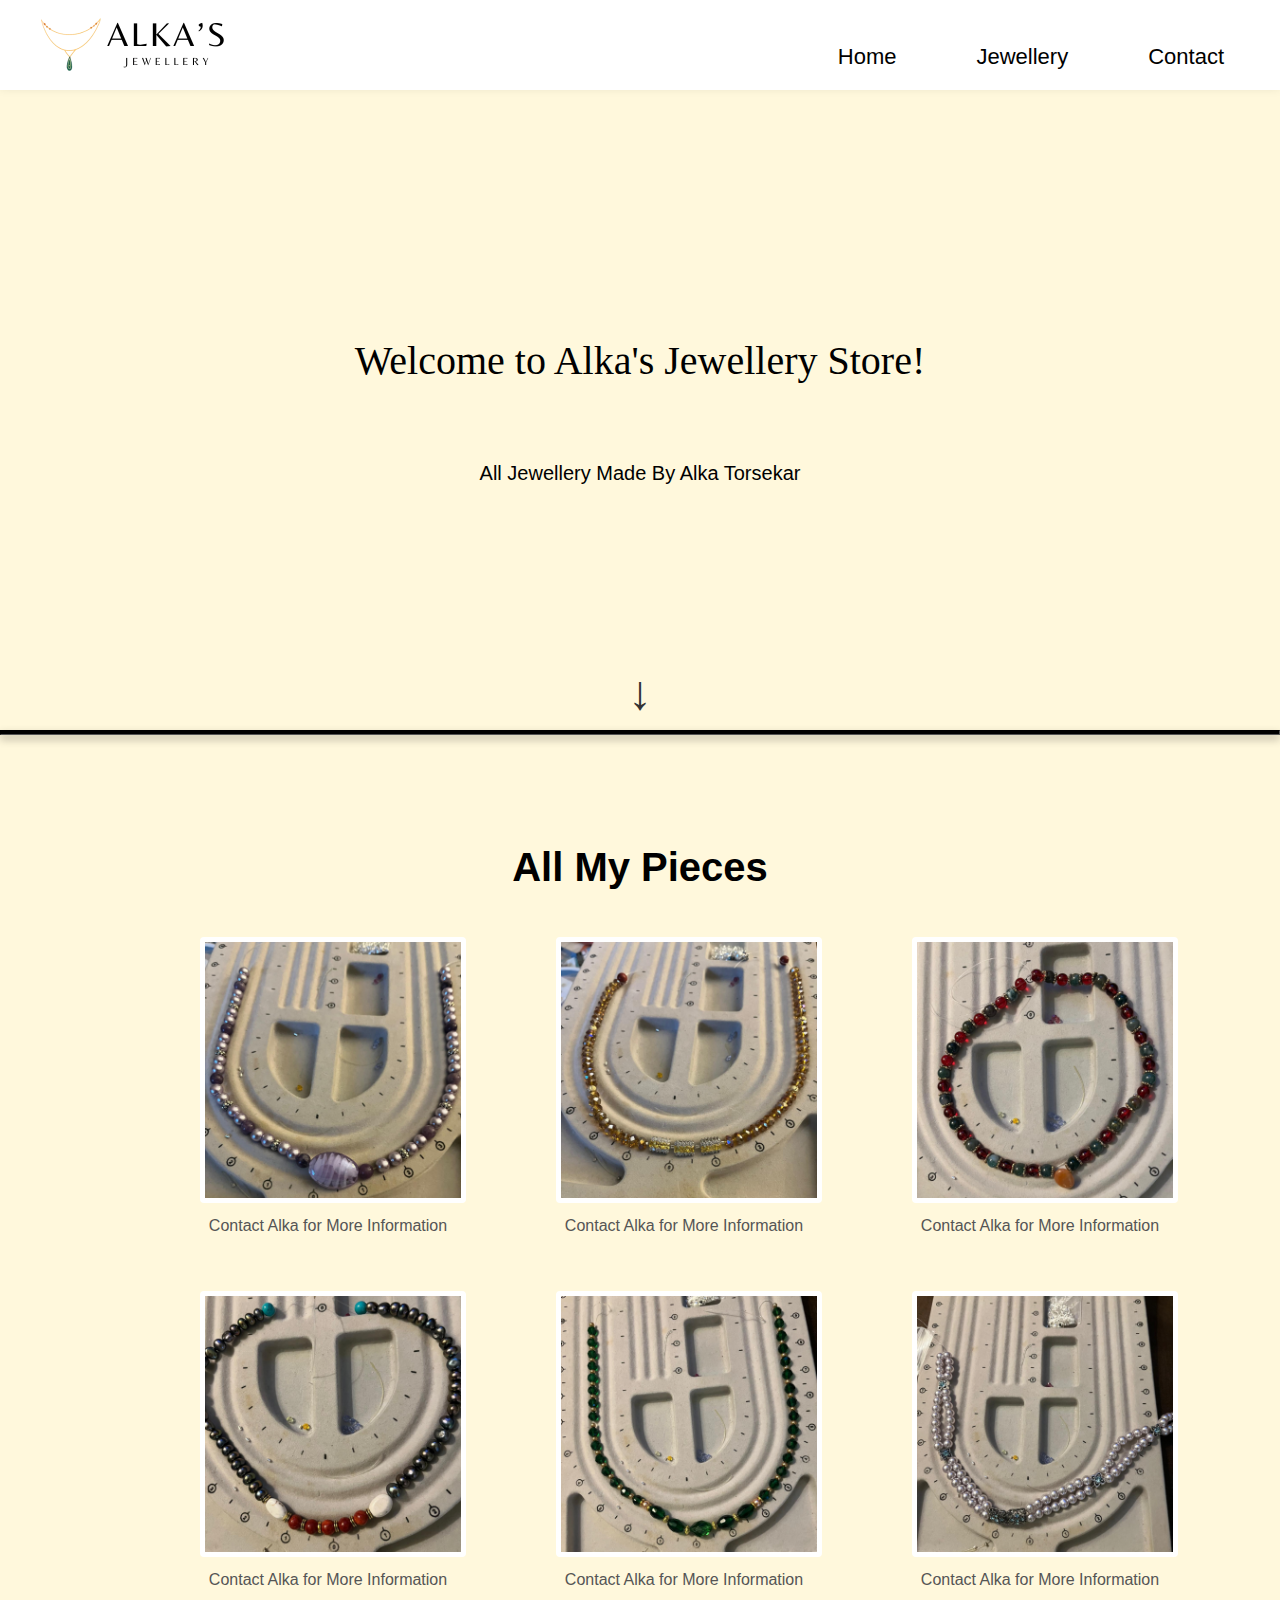
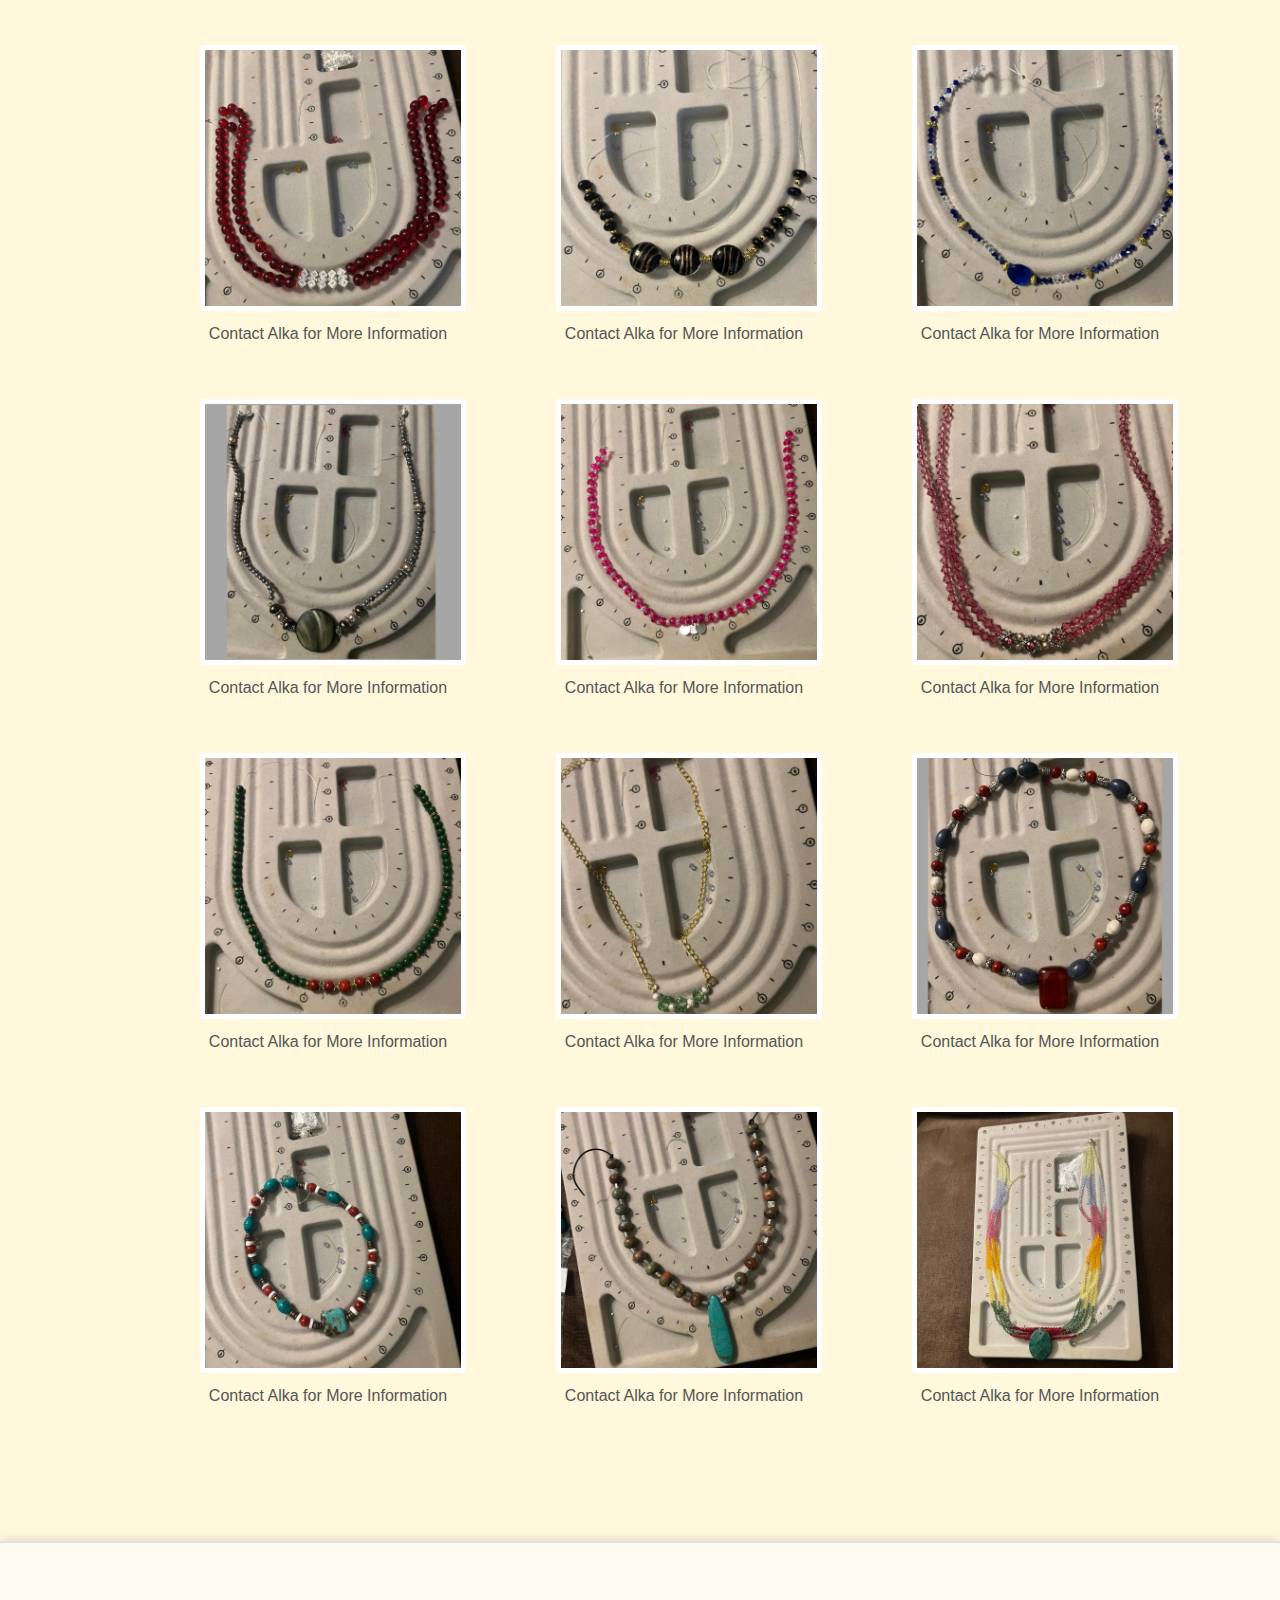
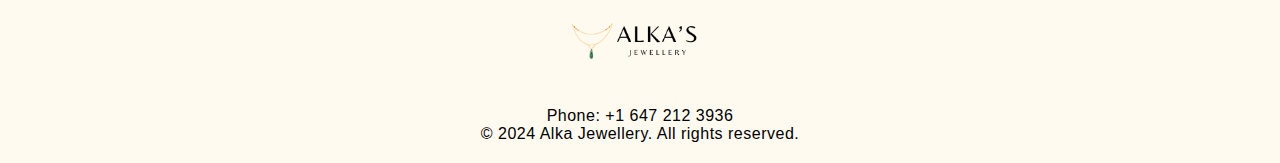
<file: index.html>
<!------------------------------------------------------------------------------->

<!--this is a declaration, that tells the web browser that this is HTML5-->
<!DOCTYPE html>
<!-- TAG to indicate that this is the beggeineg of html document-->
<html lang="en">
    
<html>

<body>
    

    <head>
        <meta charset="UTF-8">
        <meta name="viewport" content="width=device-width, initial-scale=1.0">
        <meta http-equiv="X-UA-Compatible" content="ie=edge">
        <title>Alka Jewellery</title>
        <link rel="stylesheet" href="style.css" >
    </head>


    <!--TOP MENU-->

    

    <header>
        <div class = "header" id = "myHeader">
            <h1>Alka's Jewellery Store</h1>
            <img src="Jewl Logo2.png">

            <!-- Menu Button -->
            <div class="menu-button" onclick="toggleMenu()" aria-label="Toggle Menu">
                <div class="menuButton"></div>
                <div class="menuButton"></div>
                <div class="menuButton"></div>
            </div>

            <nav>
                <ul class="menu">
                    <li><a href="index.html">Home</a></li>
                    <li><a href="#First">Jewellery</a></li>
                    <li><a href="form.html">Contact</a></li>
                </ul>
            </nav>

        </div>
    </header>


    <script>

        function toggleMenu() {
            const menu = document.querySelector('.header'); // Select the menu
            menu.classList.toggle('nav-active'); // Toggle the active class
        }

        function closeMenu() {
        const header = document.querySelector('.header');
        header.classList.remove('nav-active');
        }


    </script>


<!--THIS IS FOR THE FIRST BLOCK OF TEXT, 't' stands for Toronto -->
<div class="TitleScreen">
    <div class="HeaderBlock">
        <h1 style="font-family: Begum sans-serif; font-weight: 100;  font-size: 40px;">Welcome to Alka's Jewellery Store!</h1>
    </div>

    <div class="HeaderBlock2">
        <h1>All Jewellery Made By Alka Torsekar</h1>
    </div>
</div>


<div class="scroll-down">
    &#x2193; <!-- Unicode for down arrow -->
</div>

<script>
    document.querySelector('.scroll-down').addEventListener('click', function() {
        window.scroll({
            top: window.innerHeight,  // Scrolls down to the next section
            behavior: 'smooth'        // Adds smooth scrolling
        });
    });
</script>




<div class="line">

    <hr>

</div>


<section id = "First">

    <div class="JewBody">

        <h1>All My Pieces</h1>

    </div>

</section>

    



    



<div class="thumbnail-rows">

    <div class="thumbnail-container1">
        <img src="Image 1.1.png" alt="Thumbnail1" style="width:100%" onclick="openModal1()">
        <p class="description1">Contact Alka for More Information </p>
    </div>
    
    <div class="thumbnail-container2">
        <img src="Image 2.1.png" alt="Thumbnail2" style="width:100%" onclick="openModal2()">
        <p class="description2">Contact Alka for More Information </p>
    </div>

    <div class="thumbnail-container3">
        <img src="Image 3.1.png" alt="Thumbnail3" style="width:100%" onclick="openModal3()">
        <p class="description3">Contact Alka for More Information </p>
    </div>

</div>

<div id="myModal" class="modal">
    <span class="close" onclick="closeModal1()">&times;</span> <!-- Close button -->
    <img class="modal-content" id="imgInModal">
    <div id="caption"></div> <!-- Optional caption -->
</div>

<script src="menu.js"></script>


</div>



<div class="thumbnail-rows">

    <div class="thumbnail-container4">
        <img src="Image 4.1.png" alt="Thumbnail1" style="width:100%" onclick="openModal4()">
        <p class="description4">Contact Alka for More Information </p>
    </div>
    
    <div class="thumbnail-container5">
        <img src="Image 5.1.png" alt="Thumbnail2" style="width:100%" onclick="openModal5()">
        <p class="description5">Contact Alka for More Information </p>
    </div>

    <div class="thumbnail-container6">
        <img src="Image 6.1.png" alt="Thumbnail3" style="width:100%" onclick="openModal6()">
        <p class="description6">Contact Alka for More Information </p>
    </div>  

</div>


<div class="thumbnail-rows">

    <div class="thumbnail-container7">
        <img src="Image 7.1.png" alt="Thumbnail1" style="width:100%" onclick="openModal7()">
        <p class="description4">Contact Alka for More Information </p>
    </div>
    
    <div class="thumbnail-container8">
        <img src="Image 8.1.png" alt="Thumbnail2" style="width:100%" onclick="openModal8()">
        <p class="description5">Contact Alka for More Information </p>
    </div>

    <div class="thumbnail-container9">
        <img src="Image 9.1.png" alt="Thumbnail3" style="width:100%" onclick="openModal9()">
        <p class="description6">Contact Alka for More Information </p>
    </div>  

</div>


<div class="thumbnail-rows">

    <div class="thumbnail-container10">
        <img src="Image 10.1.png" alt="Thumbnail1" style="width:100%" onclick="openModal10()">
        <p class="description4">Contact Alka for More Information </p>
    </div>
    
    <div class="thumbnail-container11">
        <img src="Image 11.1.png" alt="Thumbnail2" style="width:100%" onclick="openModal11()">
        <p class="description5">Contact Alka for More Information </p>
    </div>

    <div class="thumbnail-container12">
        <img src="Image 12.1.png" alt="Thumbnail3" style="width:100%" onclick="openModal12()">
        <p class="description6">Contact Alka for More Information </p>
    </div>  

</div>

<div class="thumbnail-rows">

    <div class="thumbnail-container13">
        <img src="Image 13.1.png" alt="Thumbnail1" style="width:100%" onclick="openModal13()">
        <p class="description4">Contact Alka for More Information </p>
    </div>
    
    <div class="thumbnail-container14">
        <img src="Image 14.1.png" alt="Thumbnail2" style="width:100%" onclick="openModal14()">
        <p class="description5">Contact Alka for More Information </p>
    </div>

    <div class="thumbnail-container15">
        <img src="Image 15.1.png" alt="Thumbnail3" style="width:100%" onclick="openModal15()">
        <p class="description6">Contact Alka for More Information </p>
    </div>  

</div>

<div class="thumbnail-rows">

    <div class="thumbnail-container16">
        <img src="Image 16.1.png" alt="Thumbnail1" style="width:100%" onclick="openModal16()">
        <p class="description4">Contact Alka for More Information </p>
    </div>
    
    <div class="thumbnail-container17">
        <img src="Image 17.1.png" alt="Thumbnail2" style="width:100%" onclick="openModal17()">
        <p class="description5">Contact Alka for More Information </p>
    </div>

    <div class="thumbnail-container18">
        <img src="Image 18.1.png" alt="Thumbnail3" style="width:100%" onclick="openModal18()">
        <p class="description6">Contact Alka for More Information </p>
    </div>  

</div>


<Section id= "Third"> 

<footer class="footer">
    <div class="logo-container">

        <a href="#top">
            <img src="Jewl Logo2.png" alt="Your Logo" class="footer-logo">
        </a>
        
    </div>
  
   


    <div class="footer-contact">
        <!--<p>Email: <a href="mailto:info@yourcompany.com">info@yourcompany.com</a></p>-->
        <p>Phone: <a href="tel:+16472123936">+1 647 212 3936</a></p>
        
    </div>
    <p>© 2024 Alka Jewellery. All rights reserved.</p>
</footer>

</Section>




    

</body>

</html>

    

</body>

</html>
</file>
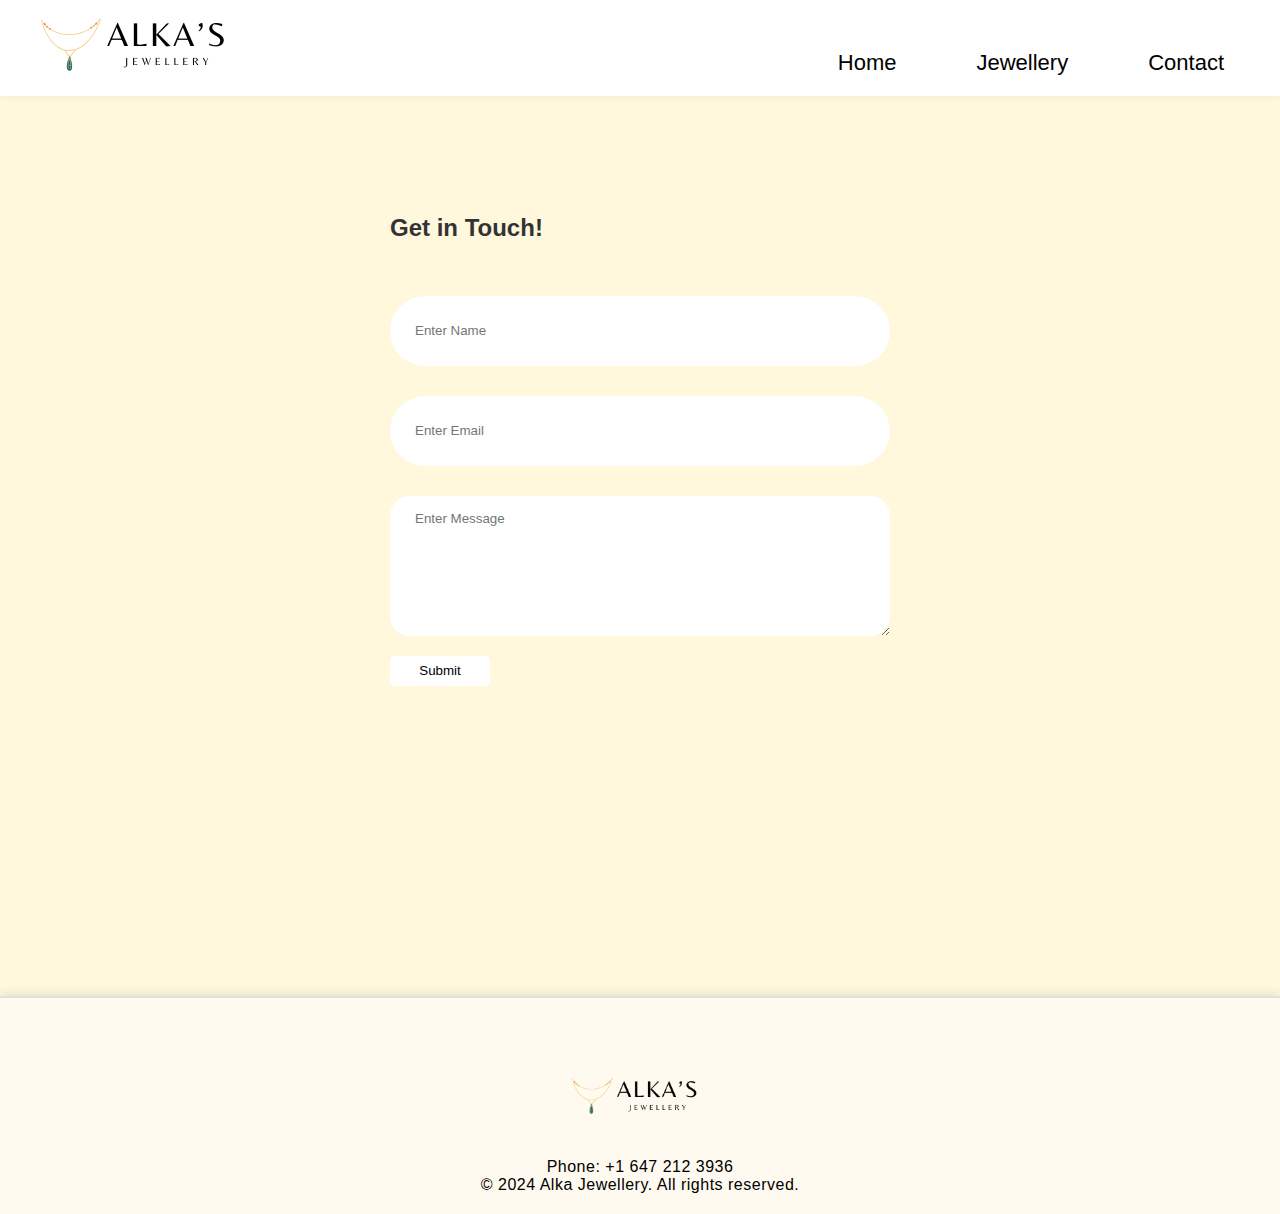
<file: form.html>
<html lang="en">


<head>

    <meta charset="UTF-8">
    <meta name="viewport" content="width=device-width, initial-scale=1.0">
    <meta http-equiv="X-UA-Compatible" content="ie=edge">
    <title>Contact</title>
    <link rel="stylesheet" href="style.css" >

    <!--TOP MENU-->

</head>


<header>
    <div class = "header" id = "myHeader">
        <h1>Alka's Jewellery Store</h1>
        <a href="index.html">
            <img src="Jewl Logo2.png" alt="Your Logo" class="footer-logo">
        </a>
        
        <!--<button class="menuButton" aria-label="toggel"></button> -->
        <!-- Menu Button -->
        <div class="menu-button" onclick="toggleMenu()" aria-label="Toggle Menu">
            <div class="menuButton"></div>
            <div class="menuButton"></div>
            <div class="menuButton"></div>
        </div>

        <nav>
            <ul class="menu">
                <li><a href="index.html">Home</a></li>
                <li><a href="index.html">Jewellery</a></li><!--"#First"-->
                <li><a href="form.html">Contact</a></li>
            </ul>
        </nav>

    </div>
    
</header>


<script>

    function toggleMenu() {
        const menu = document.querySelector('.header'); // Select the menu
        menu.classList.toggle('nav-active'); // Toggle the active class
    }

    function closeMenu() {
        const header = document.querySelector('.header');
        header.classList.remove('nav-active');
    }


</script>

<body>

    <div class="contact-cont">

        <form action="https://api.web3forms.com/submit" method="POST" class="contact-left">

            <div class="contact-left-title">
                <h2> Get in Touch!</h2>

            </div>

            <input type="hidden" name="access_key" value="f2ee6a40-66d0-483b-8ba7-0180b762fa93">

            <input type="text" name="name" placeholder="Enter Name" class="contact-inputs" required>
            <input type="email" name="email" placeholder="Enter Email" class="contact-inputs" required>
            <textarea name="message" placeholder="Enter Message" class="contact-inputs" required></textarea>
            <button type="submit" class="submit-button">Submit</button>
        </form>



    </div>





<Section id= "Third"> 

    <footer class="footer">
        <div class="logo-container">
            <a href="#top">
                <img src="Jewl Logo2.png" alt="Your Logo" class="footer-logo">
            </a>
        </div>
      
       
    
    
        <div class="footer-contact">
        <!--<p>Email: <a href="mailto:info@yourcompany.com">info@yourcompany.com</a></p>-->
        <p>Phone: <a href="tel:+123456789">+1 647 212 3936</a></p>
            
        </div>
        <p>© 2024 Alka Jewellery. All rights reserved.</p>
    </footer>
    
    </Section>
    
    
    
        <script>
    
        document.querySelector('.menuButton').addEventListener('click', function() {
            document.querySelector('nav').classList.toggle('nav-active');
        });
    
        </script>
    



</body>





</html>
</file>
<file: style.css>
/*---------------------------------------------------------------------------------------------*/

@media screen and (max-width: 920px){

    body{
        overflow-x: hidden;
        /*background-color: #E0FFFF;*/
        background-color: #FFF8DC;
        background-size: 100% auto;
        background-attachment: fixed;
     
        margin: 0;
        padding: 0;
    }

    /* HEADER */

    .header img{
        width: 180px;
        height: auto;
        margin-bottom: -10%;
        margin-right: 00px;
        margin-top: -60px;
    }



    .header {
        width: 100%; /* Full width of the viewport */
        padding: 8px 12px;
        background-color: white;
        color: #f1f1f1;
        margin: 0; /* Removes any default margin */
        text-align: center;
        position: relative; /* Ensures dropdown menu stays within header width */
        box-sizing: border-box; /* Prevents padding from affecting width */
    }
    

    
    .content{
        padding: 16px;
    }

    .sticky {
        position: fixed;
        top: 0;
        width: 100%
    }

    .sticky + .content {
        padding-top: 102px;
    }



    /* HEADER */


    nav ul{
        display: none;
        flex-direction: column;
        width: 100%;
        text-align: left;
        text-decoration: none;
        font-family: Avenir, Montserrat, Corbel, 'URW Gothic', source-sans-pro, sans-serif;;
        list-style-type: none;
        margin-top: -12px;

    }

    nav ul li{
        margin: 10px 0;
        text-decoration: none;
    }

    nav ul li a{

        text-decoration: none;
        color: #000000;
        
    }


    .menu{
        display: none;
    }

    .header.nav-active .menu {
        display: flex;  /* Shown when active */
        flex-direction: column;  /* Vertical layout */
    }


    .menu-button {
        width: 30px;
        height: 22px;
        display: flex;
        flex-direction: column;
        justify-content: space-between;
        cursor: pointer;
        position: absolute;
        top: 20px;  /* Keep it at the top */
        left: 20px;  /* Move it to the left side */
        z-index: 1000;  /* Ensure it's on top of other elements */
        background-color: transparent; /* Transparent background */

    }
    
    .menuButton {
        background-color: #000000; /* Black lines for the button */
        border-radius: 2px;
        height: 4px;
        width: 100%;
    }
    

    
    .header h1{
        display: none;
        color: black;
        font-size: 15px;
        text-align: left;
    }


    .HeaderBlock2{

        display: flex;
        justify-content: center;
        align-items: center;
        height: 0vh;
    
    }
    
    .HeaderBlock2 h1{
    
        font-size: 20px;
        font-family: Avenir, Montserrat, Corbel, 'URW Gothic', source-sans-pro, sans-serif;;
        margin-top: -200px;
    }

    
    
    /*THUMBNAIL PICTURES----------------------------------------START HERE*/



    .thumbnail-rows{
        content: "";
        clear: both;
        display: table;
        gap: 30px;
        cursor: pointer;

    }


    .thumbnail-container1{
    
        width: 50%;
        padding: 20px;
        gap: 30px;
        justify-content: center;
        align-items: center;
        place-items: center;
        float: center;
        margin: 0 auto; /*centers the image as I make the window bigger*/
    
    }

    

    .thumbnail-container2{
    
        float: center;
        width:50%;
        padding: 20px;
        gap: 30px;
        margin: 0 auto;
    }

    .thumbnail-container3{
    
        float: center;
        width: 50%;
        padding: 20px;
        gap: 30px;
        margin: 0 auto;
    }

    .thumbnail-container4{
    
        width: 50%;
        padding: 20px;
        gap: 30px;
        justify-content: center;
        align-items: center;
        place-items: center;
        float: center;
        margin: 0 auto;
    
    }

    .thumbnail-container5{
    
        float: center;
        width:50%;
        padding: 20px;
        gap: 30px;
        margin: 0 auto;
    }

    .thumbnail-container6{
    
        float: center;
        width: 50%;
        padding: 20px;
        gap: 30px;
        margin: 0 auto;
    }

    .thumbnail-container7{
    
        width: 50%;
        padding: 20px;
        gap: 30px;
        justify-content: center;
        align-items: center;
        place-items: center;
        float: center;
        margin: 0 auto;
    
    }

    .thumbnail-container8{
    
        float: center;
        width:50%;
        padding: 20px;
        gap: 30px;
        margin: 0 auto;
    }

    .thumbnail-container9{
    
        float: center;
        width: 50%;
        padding: 20px;
        gap: 30px;
        margin: 0 auto;
    }

    .thumbnail-container10{
    
        width: 50%;
        padding: 20px;
        gap: 30px;
        justify-content: center;
        align-items: center;
        place-items: center;
        float: center;
        margin: 0 auto;
    
    }

    .thumbnail-container11{
    
        float: center;
        width:50%;
        padding: 20px;
        gap: 30px;
        margin: 0 auto;
    }

    .thumbnail-container12{
    
        float: center;
        width: 50%;
        padding: 20px;
        gap: 30px;
        margin: 0 auto;
    }

    .thumbnail-container13{
    
        width: 50%;
        padding: 20px;
        gap: 30px;
        justify-content: center;
        align-items: center;
        place-items: center;
        float: center;
        margin: 0 auto;
    
    }

    .thumbnail-container14{
    
        float: center;
        width:50%;
        padding: 20px;
        gap: 30px;
        margin: 0 auto;
    }

    .thumbnail-container15{
    
        float: center;
        width: 50%;
        padding: 20px;
        gap: 30px;
        margin: 0 auto;
    }

    .thumbnail-container16{
    
        width: 50%;
        padding: 20px;
        gap: 30px;
        justify-content: center;
        align-items: center;
        place-items: center;
        float: center;
        margin: 0 auto;
    
    }

    .thumbnail-container17{
    
        float: center;
        width:50%;
        padding: 20px;
        gap: 30px;
        margin: 0 auto;
    }

    .thumbnail-container18{
    
        float: center;
        width: 50%;
        padding: 20px;
        gap: 30px;
        margin: 0 auto;
    }




    /* Description text */
    .description1 {
        font-family: Avenir, Montserrat, Corbel, 'URW Gothic', source-sans-pro, sans-serif;;
        margin-top: 10px;
        color: #555;
        text-align: center;
    }

    .description2 {
        font-family: Avenir, Montserrat, Corbel, 'URW Gothic', source-sans-pro, sans-serif;;
        margin-top: 10px;
        color: #555;
        text-align: center;
    }

    .description3 {
        font-family: Avenir, Montserrat, Corbel, 'URW Gothic', source-sans-pro, sans-serif;;
        margin-top: 10px;
        color: #555;
        text-align: center;
    }

    .description4 {
        font-family: Avenir, Montserrat, Corbel, 'URW Gothic', source-sans-pro, sans-serif;;
        margin-top: 10px;
        color: #555;
        text-align: center;
    }

    .description5 {
        font-family: Avenir, Montserrat, Corbel, 'URW Gothic', source-sans-pro, sans-serif;;
        margin-top: 10px;
        color: #555;
        text-align: center;
    }

    .description6 {
        font-family: Avenir, Montserrat, Corbel, 'URW Gothic', source-sans-pro, sans-serif;;
        margin-top: 10px;
        color: #555;
        text-align: center;
    }



    .JewBody h1{
        font-size: 40px;
        font-family: Begum sans-serif;
        margin-top: 110px;
        display: flex;
        justify-content: center;
        align-items: center;
        font-weight: 100;
       
    }

    .line hr{
        margin-top: 170px;
        width: 10;
        height: 3px;
        color: black;
        border-color: black;
        background-color: black;
        box-shadow: 0 4px 8px rgba(0, 0, 0, 0.3);        
       
    }

    

    /*//Style for the scroll-down arrow */

    .scroll-down {
      display: none;
        font-size: 3em;
        color: #333;
        position: absolute;
        bottom: 95px;
        left: 50%;
        transform: translateX(-50%);
        animation: bounce 2s infinite;
        cursor: pointer; 
        z-index: 100;
    } 

    /*

    //Keyframes for the bouncing animation
    @keyframes bounce {
        0%, 20%, 50%, 80%, 100% {
            transform: translate(-50%, 0);
        }
        40% {
            transform: translate(-50%, -20px);
        }
        60% {
            transform: translate(-50%, -10px);
        }
    }

    */



    .contact-cont{
        height: 100vh;
        display: flex;
        align-items: center;
        justify-content: space-evenly;
        margin-top: -100px;
        font-family: Avenir, Montserrat, Corbel, 'URW Gothic', source-sans-pro, sans-serif; /* Change font */
        margin-right: -20;

    }

    .contact-left{
        display: flex;
        flex-direction: column;
        align-items: start;
        gap: 20px;
        font-family: Avenir, Montserrat, Corbel, 'URW Gothic', source-sans-pro, sans-serif; /* Change font */

    }

    
   
    
    .contact-left-title h2 {
        font-size: 24px;              /* Adjust font size */
        margin-left: 93px;
        font-family: Avenir, Montserrat, Corbel, 'URW Gothic', source-sans-pro, sans-serif; /* Change font */
        color: #333;                  /* Change text color */
        font-weight: bold;            /* Make the text bold */
        line-height: 1.5;             /* Adjust line height for spacing */
        text-align: center;
    }


    .contact-inputs{
        width: 320px;
        height: 70px;
        border: none;
        outline: none;
        padding-left: 25px;
        font-weight: 500;
        border-radius: 50px;
        margin-top: 10px;
        font-family: Avenir, Montserrat, Corbel, 'URW Gothic', source-sans-pro, sans-serif; /* Change font */

    }

    .contact-left textarea{
        height: 130px;
        padding-top: 15px;
        border-radius: 30px;
        font-family: Avenir, Montserrat, Corbel, 'URW Gothic', source-sans-pro, sans-serif; /* Change font */

    }

    

    button{
        
        background-color: white;
        border-color: grey;
        border-radius: 10px;
        cursor: pointer;
        transition: background-color 0.3s; /* Smooth background color transition */
        border: none;
        width: 100px;
        height: 30px;
        font-family: Avenir, Montserrat, Corbel, 'URW Gothic', source-sans-pro, sans-serif; /* Change font */
        margin-left: 5px;
    }


    .submit-button {
        color: black; /* Change this to your desired text color */
        border: none; /* Optional: Remove default border */
        padding: 10px 15px; /* Optional: Adjust padding */
        cursor: pointer; /* Change cursor to pointer */
        border-radius: 5px; /* Optional: Rounded corners */
        font-family: Avenir, Montserrat, Corbel, 'URW Gothic', source-sans-pro, sans-serif; /* Change font */

    }


    button:hover{
        background-color: lightgrey;

    }



    .modal {
        display: none; /* Hidden by default */
        position: fixed;
        z-index: 1; /* Stays on top */
        left: 0;
        top: 0;
        width: 100%; /* Full width */
        height: 100%; /* Full height */
        background-color: rgba(0, 0, 0, 0.8); /* Black background with opacity */

        justify-content: center;
        align-items: center;
    }
    
    /* Modal Content (The Image) */
    .modal-content {
  
        display: block;
        width: 50%;
        max-width: 700px;
        max-height: 90%;
    }

    .close {
        position: absolute;
        top: 15px;
        right: 35px;
        color: #fff;
        font-size: 40px;
        cursor: pointer;
    }

    .close:hover, .close:focus {
        color: #bbb;
    }


 


}








/* END OF PHONE SCREEN ---------------------------------------------------*/




/*----------------------------------------------------------*/
@media screen and (min-width: 921px) {

    body{
        background-color: #FFF8DC;
        background-size: 100% auto;
        background-attachment: fixed;
        overflow: auto;
        margin: 0;
        padding: 0;
    }

    /* HEADER */

    .header{
        padding: 10px 16px;
        /*background: #fff0db;*/
        background-color: white;
        color: #f1f1f1;
        margin-top: auto;
        box-shadow: 0 -2px 10px rgba(0, 0, 0, 0.1); /* Optional shadow for depth */

    }

    .header img{
        margin-right: 10px;
        width: 250px;
        height: auto;
        margin-top: -80px;
        
    }

    .content{
        padding: 16px;
    }

    .sticky {
        position: fixed;
        top: 0;
        width: 100%;
    }

    .sticky + .content {
        padding-top: 102px;
    }



    /* HEADER */

    nav{
        
        text-align: center;
        display: flex;
        justify-content: flex-end;
        flex-wrap: wrap;
        /*margin-left: 270px*/
        margin-left: auto;
        margin-top: -150px;
        /*margin-top: -163px;*/
        /*margin-top: -220px;*/
        font-family: Avenir, Montserrat, Corbel, 'URW Gothic', source-sans-pro, sans-serif;
        position: relative;
        
    
    }

    nav ul {
        display: flex;
        flex-wrap: wrap;
        justify-content: center;
        padding: 0;
        margin: 0;
        
    }
    
    /* ROW HEADER */
    
    nav ul li{
        display: inline-block;
        list-style: none;
        margin: 10px 40px;
    
    }
    
    /* DECORATION, COLOUR OF TEXT */

    
    nav ul li a {
        color: #000000;
        text-decoration: none;
        font-size: 22px;
  
        position: relative;
      
    }
  
  
    nav ul li a::after{
        content: ' ';
        width: 0;
        height: 3px;
        background: #000000;
        position: absolute;
        left: 0;
        bottom: -6px;
        transition: 0.5s;
    }
    
    nav ul li a:hover::after{
        width: 100%;
    }

    .menuButton{
        display: none;
      
    }

    .nav-active .menu{
        display: none;
    }

    .header h1{
        display: none;
    }

  


    .HeaderBlock2{

        display: flex;
        justify-content: center;
        align-items: center;
        height: 0vh;
    
    }
    
    /*Controls the text "All jewellery made" */
    .HeaderBlock2 h1{
    
        font-size: 20px;
        font-family: Avenir, Montserrat, Corbel, 'URW Gothic', source-sans-pro, sans-serif;;
        margin-top: -300px;
        text-align: center;
    }




    .thumbnail-rows{
        content: "";
        clear: both;
        display: table;
        gap: 30px;
        justify-content: center;
        align-items: center;
        cursor: pointer;
    
    }


    .thumbnail-container1{
        float: left;
        width: 20%;
        padding: 20px;
        gap: 30px;
        margin-left: 180px;
        
    }

    .thumbnail-container1 img{
        border: 5px solid white; /* Change 'black' to your desired color */
        border-radius: 4px; 
    }

    .thumbnail-container2{
    
        float: left;
        width: 20%;
        padding: 20px;
        gap: 30px;
        margin-left: 60px;
    }

    .thumbnail-container2 img{
        border: 5px solid white; /* Change 'black' to your desired color */
        border-radius: 4px; 
    }

    .thumbnail-container3{
    
        float: left;
        width: 20%;
        padding: 20px;
        gap: 30px;
        margin-left: 60px;
    }

    .thumbnail-container3 img{
        border: 5px solid white; /* Change 'black' to your desired color */
        border-radius: 4px; 
    }


    .thumbnail-container4{
    
        float: left;
        width: 20%;
        padding: 20px;
        gap: 30px;
        margin-left: 180px;
    }

    .thumbnail-container4 img{
        border: 5px solid white; /* Change 'black' to your desired color */
        border-radius: 4px; 
    }



    .thumbnail-container5{
    
        float: left;
        width: 20%;
        padding: 20px;
        gap: 30px;
        margin-left: 60px;
    }

    .thumbnail-container5 img{
        border: 5px solid white; /* Change 'black' to your desired color */
        border-radius: 4px; 
    }

    .thumbnail-container6{
    
        float: left;
        width: 20%;
        padding: 20px;
        gap: 30px;
        margin-left: 60px;
    }

    .thumbnail-container6 img{
        border: 5px solid white; /* Change 'black' to your desired color */
        border-radius: 4px; 
    }

    .thumbnail-container7{
    
        float: left;
        width: 20%;
        padding: 20px;
        gap: 30px;
        margin-left: 180px;
    }

    .thumbnail-container7 img{
        border: 5px solid white; /* Change 'black' to your desired color */
        border-radius: 4px; 
    }

    .thumbnail-container8{
    
        float: left;
        width: 20%;
        padding: 20px;
        gap: 30px;
        margin-left: 60px;
    }

    .thumbnail-container8 img{
        border: 5px solid white; /* Change 'black' to your desired color */
        border-radius: 4px; 
    }


    .thumbnail-container9{
    
        float: left;
        width: 20%;
        padding: 20px;
        gap: 30px;
        margin-left: 60px;
    }

    .thumbnail-container9 img{
        border: 5px solid white; /* Change 'black' to your desired color */
        border-radius: 4px; 
    }

    .thumbnail-container10{
    
        float: left;
        width: 20%;
        padding: 20px;
        gap: 30px;
        margin-left: 180px;
    }

    .thumbnail-container10 img{
        border: 5px solid white; /* Change 'black' to your desired color */
        border-radius: 4px; 
    }

    .thumbnail-container11{
    
        float: left;
        width: 20%;
        padding: 20px;
        gap: 30px;
        margin-left: 60px;
    }

    .thumbnail-container11 img{
        border: 5px solid white; /* Change 'black' to your desired color */
        border-radius: 4px; 
    }

    .thumbnail-container12{
    
        float: left;
        width: 20%;
        padding: 20px;
        gap: 30px;
        margin-left: 60px;
    }

    .thumbnail-container12 img{
        border: 5px solid white; /* Change 'black' to your desired color */
        border-radius: 4px; 
    }

    .thumbnail-container13{
    
        float: left;
        width: 20%;
        padding: 20px;
        gap: 30px;
        margin-left: 180px;
    }

    .thumbnail-container13 img{
        border: 5px solid white; /* Change 'black' to your desired color */
        border-radius: 4px; 
    }

    .thumbnail-container14{
    
        float: left;
        width: 20%;
        padding: 20px;
        gap: 30px;
        margin-left: 60px;
    }

    .thumbnail-container14 img{
        border: 5px solid white; /* Change 'black' to your desired color */
        border-radius: 4px; 
    }

    .thumbnail-container15{
    
        float: left;
        width: 20%;
        padding: 20px;
        gap: 30px;
        margin-left: 60px;
    }

    .thumbnail-container15 img{
        border: 5px solid white; /* Change 'black' to your desired color */
        border-radius: 4px; 
    }

    .thumbnail-container16{
    
        float: left;
        width: 20%;
        padding: 20px;
        gap: 30px;
        margin-left: 180px;
    }

    .thumbnail-container16 img{
        border: 5px solid white; /* Change 'black' to your desired color */
        border-radius: 4px; 
    }

    .thumbnail-container17{
    
        float: left;
        width: 20%;
        padding: 20px;
        gap: 30px;
        margin-left: 60px;
    }

    .thumbnail-container17 img{
        border: 5px solid white; /* Change 'black' to your desired color */
        border-radius: 4px; 
    }

    .thumbnail-container18{
    
        float: left;
        width: 20%;
        padding: 20px;
        gap: 30px;
        margin-left: 60px;
    }

    .thumbnail-container18 img{
        border: 5px solid white; /* Change 'black' to your desired color */
        border-radius: 4px; 
    }

    
    





    

    /* Description text */
    .description1 {
        font-family: Avenir, Montserrat, Corbel, 'URW Gothic', source-sans-pro, sans-serif;;
        margin-top: 10px;
        color: #555;
        text-align: center;
    }

    .description2 {
        font-family: Avenir, Montserrat, Corbel, 'URW Gothic', source-sans-pro, sans-serif;;
        margin-top: 10px;
        color: #555;
        text-align: center;
    }

    .description3 {
        font-family: Avenir, Montserrat, Corbel, 'URW Gothic', source-sans-pro, sans-serif;;
        margin-top: 10px;
        color: #555;
        text-align: center;
    }

    .description4 {
        font-family: Avenir, Montserrat, Corbel, 'URW Gothic', source-sans-pro, sans-serif;;
        margin-top: 10px;
        color: #555;
        text-align: center;
    }

    .description5 {
        font-family: Avenir, Montserrat, Corbel, 'URW Gothic', source-sans-pro, sans-serif;;
        margin-top: 10px;
        color: #555;
        text-align: center;
    }

    .description6 {
        font-family: Avenir, Montserrat, Corbel, 'URW Gothic', source-sans-pro, sans-serif;;
        margin-top: 10px;
        color: #555;
        text-align: center;
    }

    .JewBody h1{
        font-size: 40px;
        font-family: Avenir, Montserrat, Corbel, 'URW Gothic', source-sans-pro, sans-serif;;
        margin-top: 110px;
        display: flex;
        justify-content: center;
        align-items: center;
      
    }

    .line hr{
        margin-top: 100px;
        width: 10;
        height: 3px;
        color: black;
        border-color: black;
        background-color: black;
        box-shadow: 0 4px 8px rgba(0, 0, 0, 0.3);        
    }


    /* Style for the scroll-down arrow */
    .scroll-down {
        font-size: 3em;
        color: #333;
        position: absolute;
        bottom: 180px;
        left: 50%;
        transform: translateX(-50%);
        animation: bounce 2s infinite;
        cursor: pointer; /* Make it clickable if needed */
    }


    /* Keyframes for the bouncing animation */
    @keyframes bounce {
        0%, 20%, 50%, 80%, 100% {
            transform: translate(-50%, 0);
        }
        40% {
            transform: translate(-50%, -20px);
        }
        60% {
            transform: translate(-50%, -10px);
        }
    }








    .contact-cont{
        height: 100vh;
        display: flex;
        align-items: center;
        justify-content: space-evenly;
        margin-top: -100px;
        font-family: Avenir, Montserrat, Corbel, 'URW Gothic', source-sans-pro, sans-serif;;

    }

    .contact-left{
        display: flex;
        flex-direction: column;
        align-items: start;
        gap: 20px;
        font-family: Avenir, Montserrat, Corbel, 'URW Gothic', source-sans-pro, sans-serif;;

    }

    
   
    
    .contact-left-title h2 {
        font-size: 24px;              /* Adjust font size */
        font-family: Avenir, Montserrat, Corbel, 'URW Gothic', source-sans-pro, sans-serif; /* Change font */
        color: #333;                  /* Change text color */
        font-weight: bold;            /* Make the text bold */
        line-height: 1.5;             /* Adjust line height for spacing */
        text-align: center;
        font-family: Avenir, Montserrat, Corbel, 'URW Gothic', source-sans-pro, sans-serif;;

    }


    .contact-inputs{
        width: 500px;
        height: 70px;
        border: none;
        outline: none;
        padding-left: 25px;
        font-weight: 500;
        border-radius: 50px;
        margin-top: 10px;
        font-family: Avenir, Montserrat, Corbel, 'URW Gothic', source-sans-pro, sans-serif;;

    }

    .contact-left textarea{
        height: 140px;
        padding-top: 15px;
        border-radius: 20px;
        font-family: Avenir, Montserrat, Corbel, 'URW Gothic', source-sans-pro, sans-serif;;

    }

    button{
        background-color: white;
        border-color: grey;
        border-radius: 5px;
        cursor: pointer;
        transition: background-color 0.3s; /* Smooth background color transition */
        border: none;
        width: 100px;
        height: 30px;
        font-family: Avenir, Montserrat, Corbel, 'URW Gothic', source-sans-pro, sans-serif; /* Change font */
    }

    button:hover{
        background-color: lightgrey;

    }

 



    .modal {
        display: none; /* Hidden by default */
        position: fixed;
        z-index: 1; /* Stays on top */
        left: 0;
        top: 0;
        width: 100%; /* Full width */
        height: 100%; /* Full height */
        background-color: rgba(0, 0, 0, 0.8); /* Black background with opacity */

        justify-content: center;
        align-items: center;
    }
    
    /* Modal Content (The Image) */
    .modal-content {
  
        display: block;
        width: 50%;
        max-width: 700px;
        max-height: 90%;
    }

    .close {
        position: absolute;
        top: 15px;
        right: 35px;
        color: #fff;
        font-size: 40px;
        cursor: pointer;
    }

    .close:hover, .close:focus {
        color: #bbb;
    }








}







  
  
  
/*----------------------------------------------------------------*/



.HeaderBlock{
    display: flex;
    justify-content: center;
    align-items: center;
    height: 60vh;

}

.HeaderBlock h1{

    font-size: 50px;
    font-family: Avenir, Montserrat, Corbel, 'URW Gothic', source-sans-pro, sans-serif;;
    text-align: center;
}

.HeaderBlock2 h1{
   
    font-weight: 100;
}









.footer {
    margin-top: 100px;
    height: auto; /* Allow the height to adjust based on content */
    padding: 20px 16px; /* More padding for a spacious look */
    background: #FFFAF0;
    display: flex;
    flex-direction: column;
    justify-content: center; /* Center vertically */
    align-items: center; /* Center horizontally */
    border-top: 2px solid #e0e0e0; /* Add a subtle top border for separation */
    box-shadow: 0 -2px 10px rgba(0, 0, 0, 0.1); /* Optional shadow for depth */
}

.footer h1 {
    color: black;
    font-family: Avenir, Montserrat, Corbel, 'URW Gothic', source-sans-pro, sans-serif;
    font-size: 24px; /* Adjust the font size for better readability */
    text-align: center; /* Center the text */
    margin-bottom: 10px; /* Space between the heading and paragraph */
    letter-spacing: 1px; /* Add letter spacing for a cleaner look */
}

.footer p {
    color: black;
    font-family: Avenir, Montserrat, Corbel, 'URW Gothic', source-sans-pro, sans-serif;
    font-size: 16px;
    text-align: center;
    margin: 0; /* Ensure no extra space */
    letter-spacing: 0.5px; /* Subtle letter spacing for readability */
}

.footer-logo {
    width: 170px; /* Adjust size based on your logo dimensions */
    margin-bottom: 10px;
}

.footer-contact {
    margin-top: -40px;
    text-align: center;
}

.footer-contact a {
    color: black;
    text-decoration: none;
}

.footer-contact a:hover {
    text-decoration: underline;
}
</file>
